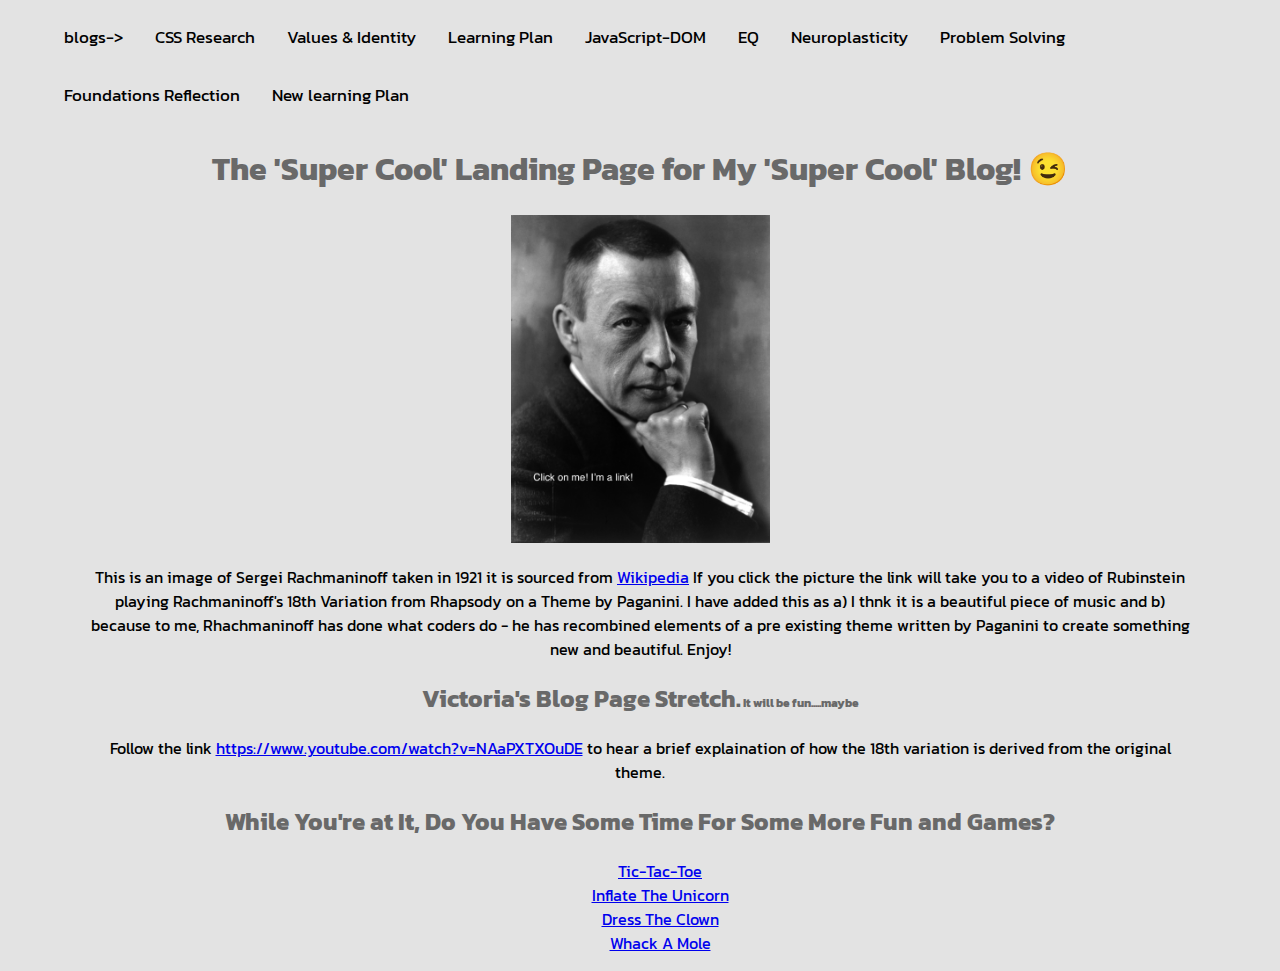
<file: index.html>
<!DOCTYPE html>
<html>
  <head>
    <title>My blog</title>
    <meta charset="UTF-8">
    <link href="styles/main.css" rel="stylesheet" type="text/css">
    <link rel="preconnect" href="https://fonts.googleapis.com">
<link rel="preconnect" href="https://fonts.gstatic.com" crossorigin>
<link href="https://fonts.googleapis.com/css2?family=Kanit&display=swap" rel="stylesheet">


    </head>

  <body>
    <header>
      <nav>
      <ul class="nav">
        <li><a class ="nav a" href="#">blogs-></a></li>
        <li><a class="nav a" href="blog/html-css.html">CSS Research</a></li>
        <li><a class="nav a" href="blog/Identity-values-strengths.html">Values & Identity</a></li>
        <li><a class="nav a" href="blog/learning-plan.html">Learning Plan</a></li>
        <li><a class="nav a" href="blog/javascript-dom.html">JavaScript-DOM</a></li>
        <li><a class="nav a" href="blog/emotional-intelligence.html">EQ</a></li>
        <li><a class="nav a" href="blog/Neuroplasticity.html">Neuroplasticity</a></li>
        <li><a class="nav a" href="blog/Problem-solving.html">Problem Solving</a></li>
        <li><a class="nav a" href="blog/Foundations-reflection.html">Foundations Reflection</a></li>
        <li><a class="nav a" href="blog/New-learning-plan.html">New learning Plan</a></li>
      </ul>
      </nav>
    <h1>The 'Super Cool' Landing Page for My 'Super Cool' Blog! 😉</h1> 
    </header>

    <main>
   <a href="https://www.youtube.com/watch?v=h_BArG3ollw" target="_blank"><img class="smaller-image" src="http://victoria-marchant.github.io/Images/Sergei_Rachmaninoff_cph.3a40575.jpg" alt="image of Rachmaninoff with click me i'm a link text"></a>
    <p>This is an image of Sergei Rachmaninoff taken in 1921 it is sourced from <a href="https://en.wikipedia.org/wiki/Sergei_Rachmaninoff" target="_blank">Wikipedia</a> If you click the picture the link will take you to a video of Rubinstein playing Rachmaninoff's 18th Variation from Rhapsody on a Theme by Paganini. I have added this as a) I thnk it is a beautiful piece of music and b) because to me, Rhachmaninoff has done what coders do - he has recombined elements of a pre existing theme written by Paganini to create something new and beautiful. Enjoy! </p>
    
    
    <h2>Victoria's Blog Page Stretch.<span style="font-size: 50%"> It will be fun.....maybe</span></h2> 
   <p>Follow the link <a href="https://www.youtube.com/watch?v=NAaPXTXOuDE" target="_blank">https://www.youtube.com/watch?v=NAaPXTXOuDE</a> to hear a brief explaination of how the 18th variation is derived from the original theme.</p>

   <h2> While You're at It, Do You Have Some Time For Some More Fun and Games?</h2>

   <ul id = "games"> 
  <li><a href="https://victoria-marchant.github.io/tic-tac-toe/" target="_blank">Tic-Tac-Toe</a></li>
  <li><a href="https://victoria-marchant.github.io/javascript-carnival/inflate-the-unicorn/inflate-the-unicorn.html" target="_blank">Inflate The Unicorn</a></li>
  <li><a href="https://victoria-marchant.github.io/javascript-carnival/dress-the-clown/dress-the-clown.html" target="_blank">Dress The Clown</a></li>
  <li><a href="https://victoria-marchant.github.io/javascript-carnival/whack-a-mole/whack-a-mole.html" target="_blank">Whack A Mole</a></li>
  
</ul>
</main> 
<footer></footer>
  </body>
</html>
</file>
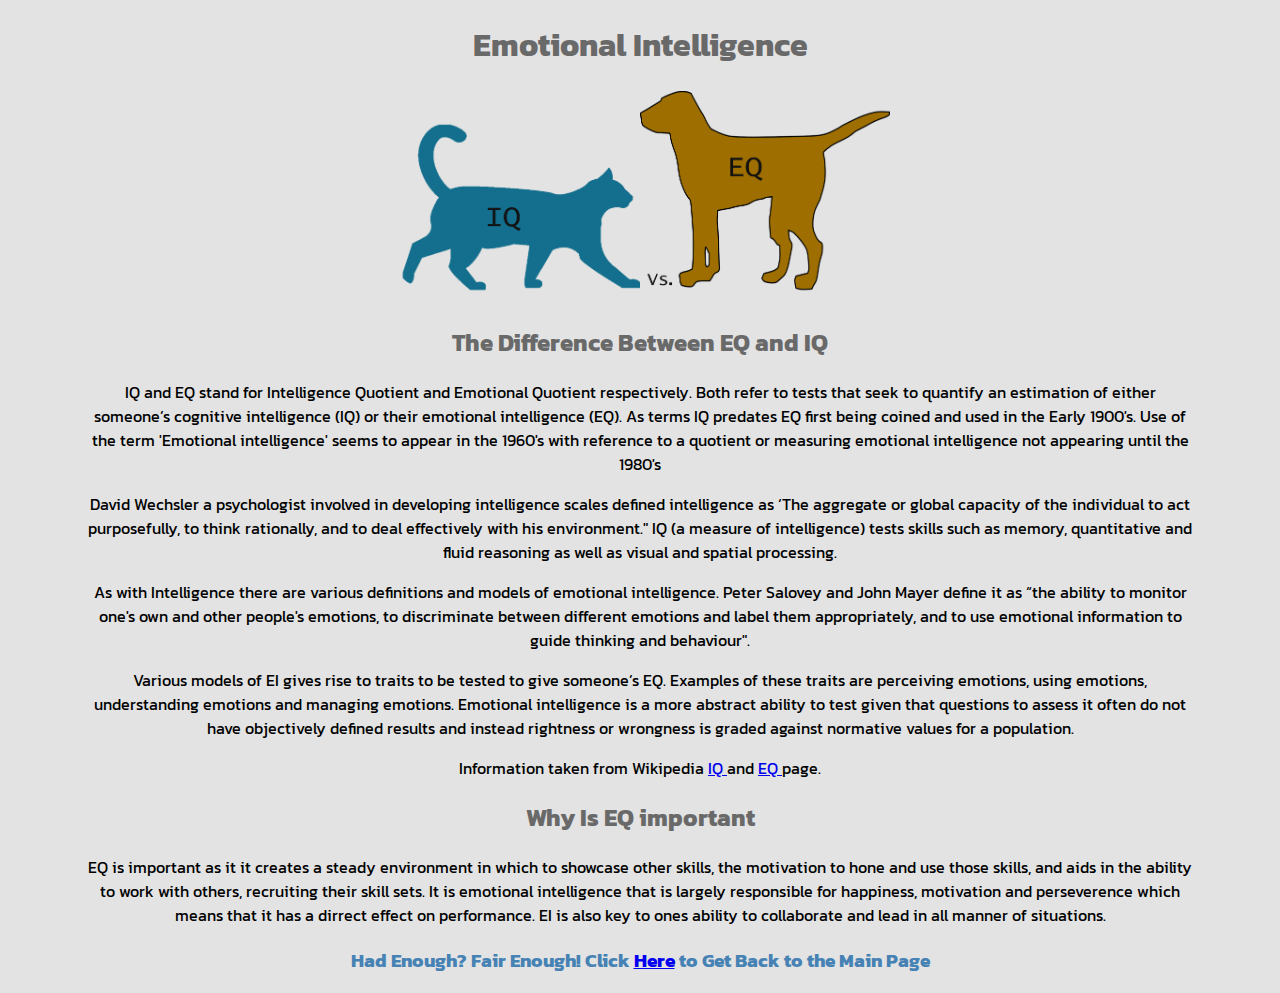
<file: blog/emotional-intelligence.html>
<!DOCTYPE html>
<html>
  <head>
    <title>Emotional- intelligence</title>
    <meta charset="UTF-8">
    <link href="../styles/main.css" rel="stylesheet" type="text/css">
    <link rel="preconnect" href="https://fonts.gstatic.com" crossorigin>
    <link href="https://fonts.googleapis.com/css2?family=Kanit&display=swap" rel="stylesheet">
  </head>
  
  <body>
    <header><h1>Emotional Intelligence</h1></header>
    <img src="../Images/IQ vs EQ.png" alt="Cogs" class="larger-image">
    <main>
      <h2>The Difference Between EQ and IQ</h2>
     <p>IQ and EQ stand for Intelligence Quotient and Emotional Quotient respectively. Both refer to tests that seek to quantify an estimation of either someone’s cognitive intelligence (IQ) or their emotional intelligence (EQ). As terms IQ predates EQ first being coined and used in the Early 1900's. Use of the term 'Emotional intelligence' seems to appear in the 1960's with reference to a quotient or measuring emotional intelligence not appearing until the 1980's</p>
<p>David Wechsler a psychologist involved in developing intelligence scales defined intelligence as ‘The aggregate or global capacity of the individual to act purposefully, to think rationally, and to deal effectively with his environment." IQ (a measure of intelligence) tests skills such as memory, quantitative and fluid reasoning as well as visual and spatial processing.</p>
      <p>As with Intelligence there are various definitions and models of emotional intelligence. Peter Salovey and John Mayer define it as “the ability to monitor one's own and other people's emotions, to discriminate between different emotions and label them appropriately, and to use emotional information to guide thinking and behaviour".</p>
<p>Various models of EI gives rise to traits to be tested to give someone’s EQ. Examples of these traits are perceiving emotions, using emotions, understanding emotions and managing emotions. Emotional intelligence is a more abstract ability to test given that questions to assess it often do not have objectively defined results and instead rightness or wrongness is graded against normative values for a population. </p>
<p>Information taken from Wikipedia <a target = "_blank" href=https://en.wikipedia.org/wiki/Intelligence>IQ </a> and <a target = "_blank" href=https://en.wikipedia.org/wiki/Emotional_intelligence#Definitions>EQ </a> page.</p>

     
       <h2>Why Is EQ important</h2>
<p>EQ is important as it it creates a steady environment in which to showcase other skills, the motivation to hone and use those skills, and aids in the ability to work with others, recruiting their skill sets.
  It is emotional intelligence that is largely responsible for happiness, motivation and perseverence which means that it has a dirrect effect on performance. EI is also key to ones ability to collaborate and lead in all manner of situations.</p>


      </main>
 <footer>
  <h3 id="end-tag">Had Enough? Fair Enough! Click <a href="../index.html">Here</a> to Get Back to the Main Page</h3>
   </footer>
  </body>
</html>
</file>
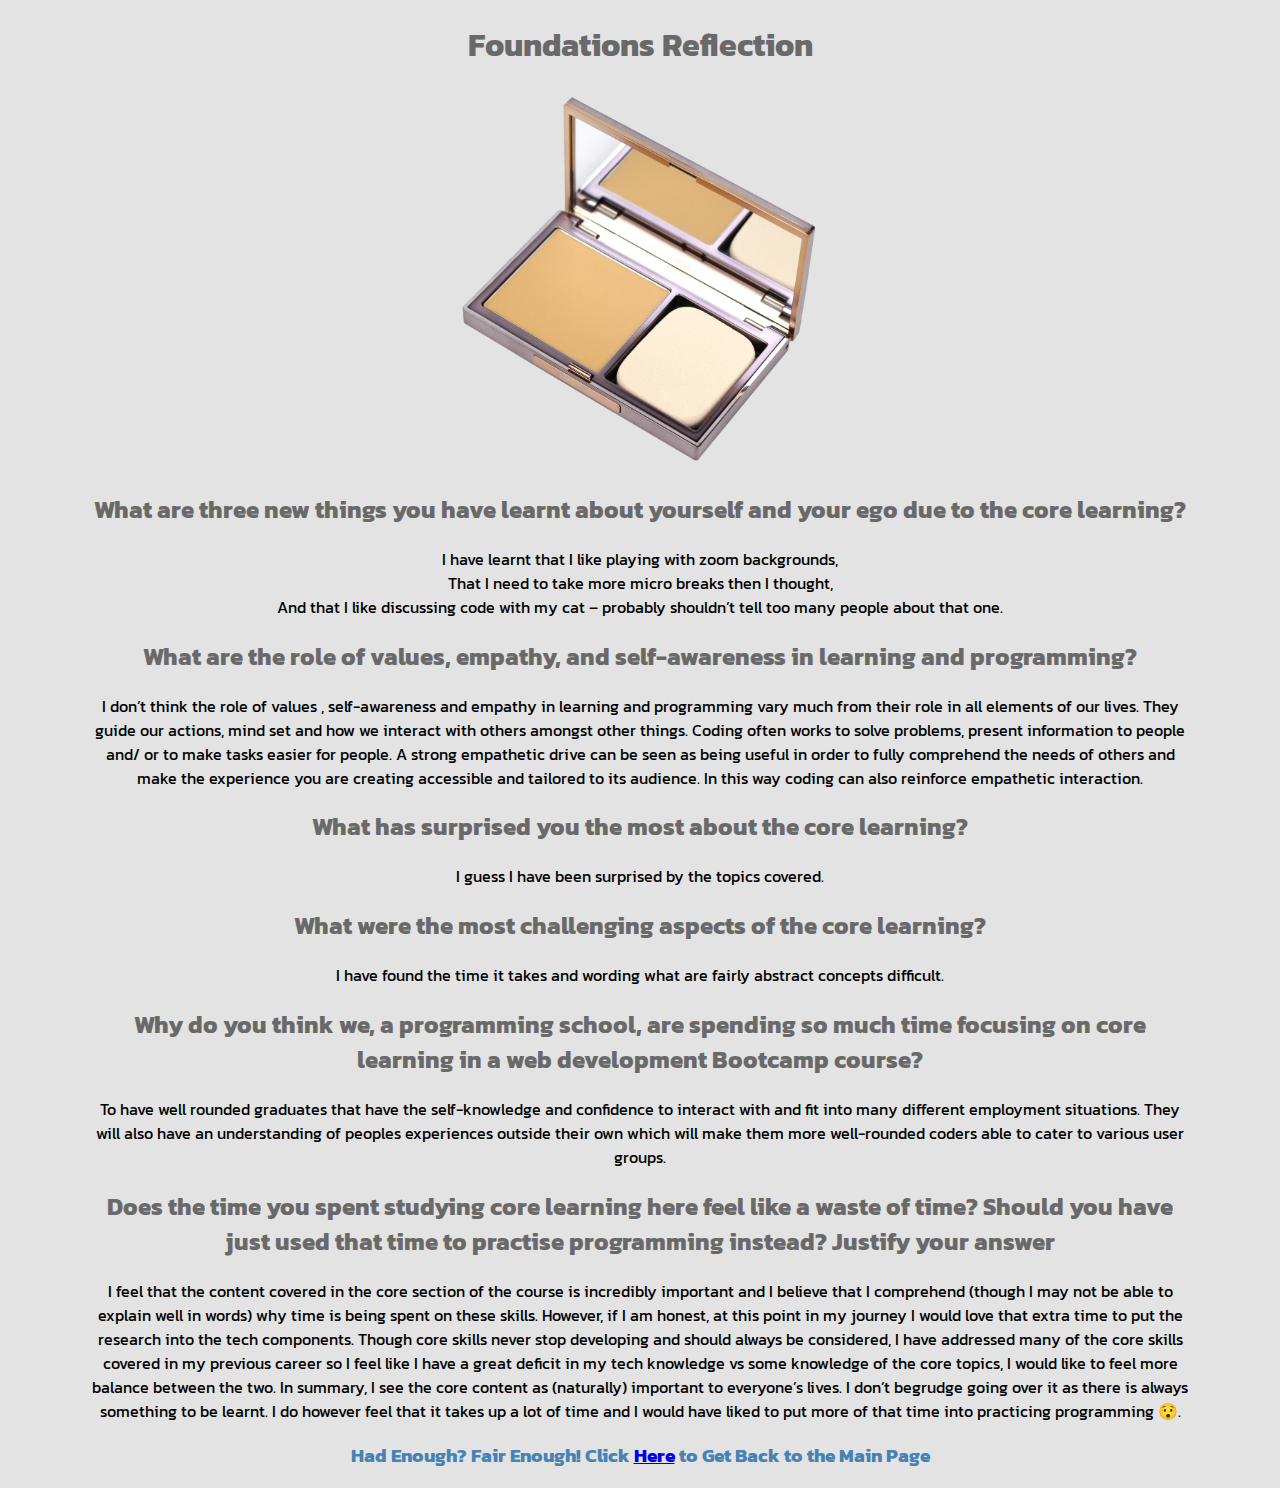
<file: blog/Foundations-reflection.html>
<!DOCTYPE html>
<html>
  <head>
    <title>Foundations Reflection</title>
    <meta charset="UTF-8">
    <link href="../styles/main.css" rel="stylesheet" type="text/css">
    <link rel="preconnect" href="https://fonts.gstatic.com" crossorigin>
<link href="https://fonts.googleapis.com/css2?family=Kanit&display=swap" rel="stylesheet">
  </head>
  
  <body>
    <header><h1>Foundations Reflection</h1></header>
    <img src="../Images/foundation-reflection.png" alt ="foundation-reflection" class ="larger-image">
    <main>

      <h2>What are three new things you have learnt about yourself and your ego due to the core learning?</h2>
      <p>
        I have learnt that I like playing with zoom backgrounds, <br>
        That I need to take more micro breaks then I thought, <br>
        And that I like discussing code with my cat – probably shouldn’t tell too many people about that one. 

      </p>

      <h2>What are the role of values, empathy, and self-awareness in learning and programming?</h2>
      <p>
        I don’t think the role of values , self-awareness and empathy in learning and programming vary much from their role in all elements of our lives. They guide our actions, mind set and how we interact with others amongst other things. 
        Coding often works to solve problems, present information to people and/ or to make tasks easier for people. A strong empathetic drive can be seen as being useful in order to fully comprehend the needs of others and make the experience you are creating accessible and tailored to its audience. In this way coding can also reinforce empathetic interaction.
       </p>

      <h2>What has surprised you the most about the core learning?</h2>
      <p>
        I guess I have been surprised by the topics covered. 
      </p>

      <h2>What were the most challenging aspects of the core learning?</h2>
      <p>
        I have found the time it takes and wording what are fairly abstract concepts difficult. 
      </p>
      
      <h2>Why do you think we, a programming school, are spending so much time focusing on core learning in a web development Bootcamp course?</h2>
      <p>
        To have well rounded graduates that have the self-knowledge and confidence to interact with and fit into many different employment situations. They will also have an understanding of peoples experiences outside their own which will make them more well-rounded coders able to cater to various user groups.  
      </p>

      <h2>Does the time you spent studying core learning here feel like a waste of time? Should you have just used that time to practise programming instead? Justify your answer</h2>
      <p>
        I feel that the content covered in the core section of the course is incredibly important and I believe that I comprehend (though I may not be able to explain well in words) why time is being spent on these skills. However, if I am honest, at this point in my journey I would love that extra time to put the research into the tech components. Though core skills never stop developing and should always be considered, I have addressed many of the core skills covered in my previous career so I feel like I have a great deficit in my tech knowledge vs some knowledge of the core topics, I would like to feel more balance between the two. In summary, I see the core content as (naturally) important to everyone’s lives. I don’t begrudge going over it as there is always something to be learnt. I do however feel that it takes up a lot of time and I would have liked to put more of that time into practicing programming 😯. 
      </p>

      </main>
 <footer>
  <h3 id="end-tag">Had Enough? Fair Enough! Click <a href="../index.html">Here</a> to Get Back to the Main Page</h3>
   </footer>
  </body>
</html>
</file>
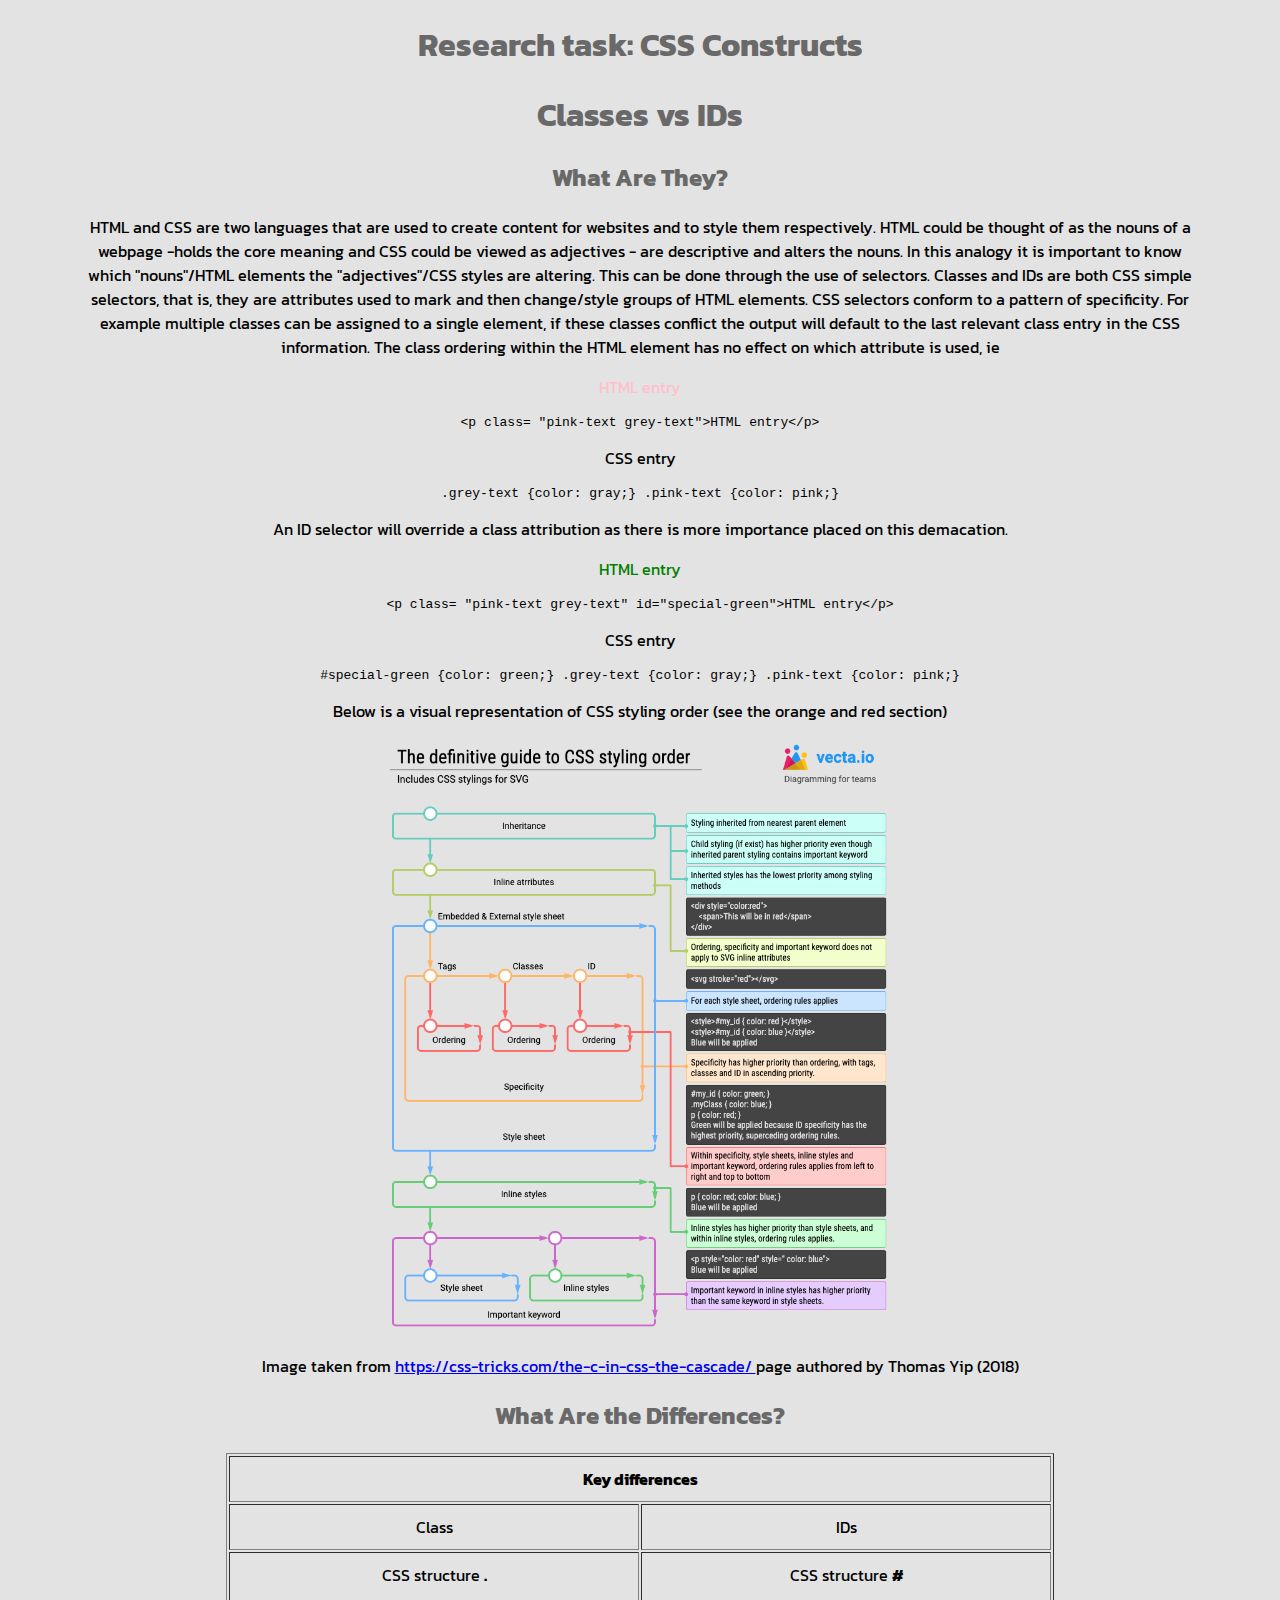
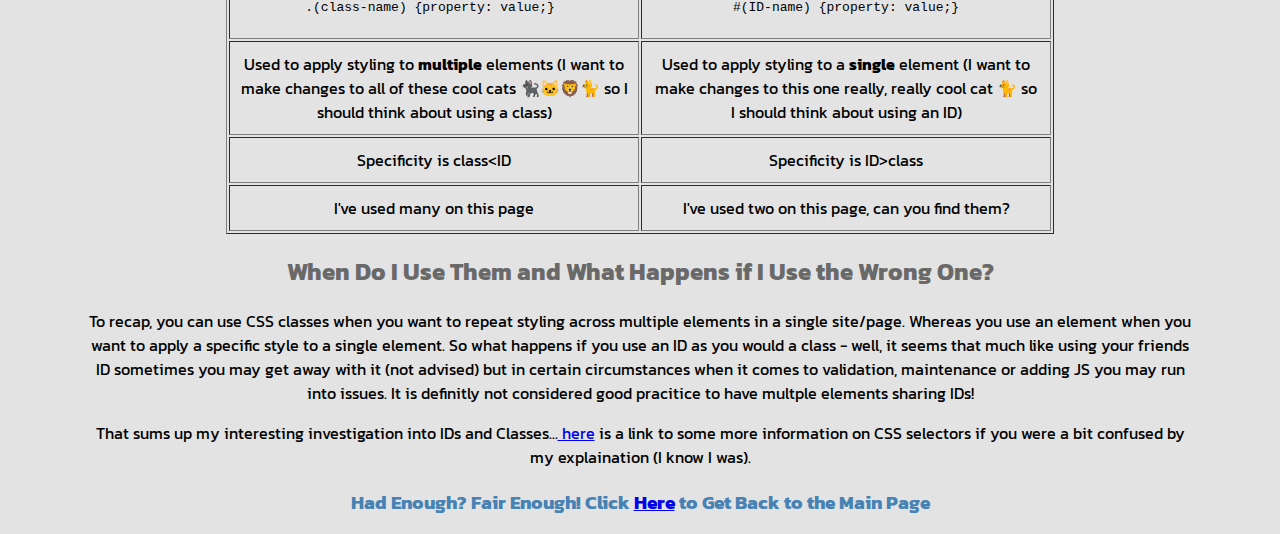
<file: blog/html-css.html>
<!DOCTYPE html>
<html>
  <head>
    <title>html-css</title>
    <meta charset="UTF-8">
    <link href="../styles/main.css" rel="stylesheet" type="text/css">
    <link rel="preconnect" href="https://fonts.gstatic.com" crossorigin>
<link href="https://fonts.googleapis.com/css2?family=Kanit&display=swap" rel="stylesheet">
  </head>
  
  <body>
<header>
    <h1>Research task: CSS Constructs</h1>
</header>
    <main>
    <h1>Classes vs IDs</h1>
    <h2>What Are They?</h2>
    <p>HTML and CSS are two languages that are used to create content for websites and to style them respectively. HTML could be thought of as the nouns of a webpage -holds the core meaning and CSS could be viewed as adjectives - are descriptive and alters the nouns. In this analogy it is important to know which "nouns"/HTML elements the "adjectives"/CSS styles are altering. This can be done through the use of selectors. Classes and IDs are both CSS simple selectors, that is, they are attributes used to mark and then change/style groups of HTML elements. CSS selectors conform to a pattern of specificity. For example multiple classes can be assigned to a single element, if these classes conflict the output will default to the last relevant class entry in the CSS information. The class ordering within the HTML element has no effect on which attribute is used, ie
    </p>
    <p class="pink-text">HTML entry</p>
      <pre><code>&lt;p class= "pink-text grey-text">HTML entry&lt;/p&gt;</code></pre>
      
      <p>CSS entry <pre><code>.grey-text {color: gray;} .pink-text {color: pink;}</code></pre></p>

    <p>An ID selector will override a class attribution as there is more importance placed on this demacation.</p>
      
    <p id="id-example">HTML entry</p>
      <pre><code>&lt;p class= "pink-text grey-text" id="special-green">HTML entry&lt;/p&gt;</code></pre>
      
      <p>CSS entry <pre><code>#special-green {color: green;} .grey-text {color: gray;} .pink-text {color: pink;}</code></pre></p>

      Below is a visual representation of CSS styling order (see the orange and red section)</p>
    <img class="larger-image" src="../Images/definitive-guide-to-css-styling-order.png" alt="flow chart depicting CSS specificity">
    <p>Image taken from <a target="_blank" href="https://css-tricks.com/the-c-in-css-the-cascade/"> https://css-tricks.com/the-c-in-css-the-cascade/ </a> page authored by Thomas Yip (2018)</p>
    </div>
      <div><h2>What Are the Differences?</h2>

      <table class="center" border="1" cellpadding="10">
      <thead>
          <tr>
              <th class="grey-text" colspan="2">Key differences</th>
          </tr>
      </thead>
      <tbody>
          <tr>
              <td>Class</td>
              <td>IDs</td>
          </tr>
          <tr><td>CSS structure <strong>.</Strong> <pre><code>.(class-name) {property: value;} </code></pre></td>
          <td>CSS structure <strong>#</strong> <pre><code>#(ID-name) {property: value;}</code></pre></td></tr>
          <td> Used to apply styling to <strong>multiple</strong> elements 
            (I want to make changes to all of these cool cats 🐈‍⬛🐱🦁🐈 so I should think about using a class)</td>
          <td>Used to apply styling to a <strong>single</strong> element 
            (I want to make changes to this one really, really cool cat 🐈 so I should think about using an ID)</td>
          <tr>
<td>Specificity is class&lt;ID </td>
<td>Specificity is ID&gt;class</td>
          </tr>
          <tr><td>I've used many on this page</td>
          <td>I've used two on this page, can you find them?</td></tr>
      </tbody>
  </table>
  </div>
  <div>
  <h2>When Do I Use Them and What Happens if I Use the Wrong One?</h2>

    <p>To recap, you can use CSS classes when you want to repeat styling across multiple elements in a single site/page. Whereas you use an element when you want to apply a specific style to a single element. 
      So what happens if you use an ID as you would a class - well, it seems that much like using your friends ID sometimes you may get away with it (not advised) but in certain circumstances when it comes to validation, maintenance or adding JS you may run into issues. It is definitly not considered good pracitice to have multple elements sharing IDs!
    </p>
    
<p>That sums up my interesting investigation into IDs and Classes...<a target="_blank" href="https://www.w3schools.com/css/css_selectors.asp"> here</a> is a link to some more information on CSS selectors if you were a bit confused by my explaination (I know I was). </p>
  </div>
</main>
<footer>
    <h3 id="end-tag">Had Enough? Fair Enough! Click <a href="../index.html">Here</a> to Get Back to the Main Page</h3>
   </footer>
    <!-- this is a comment. -->
  
  </body>
</html>
</file>
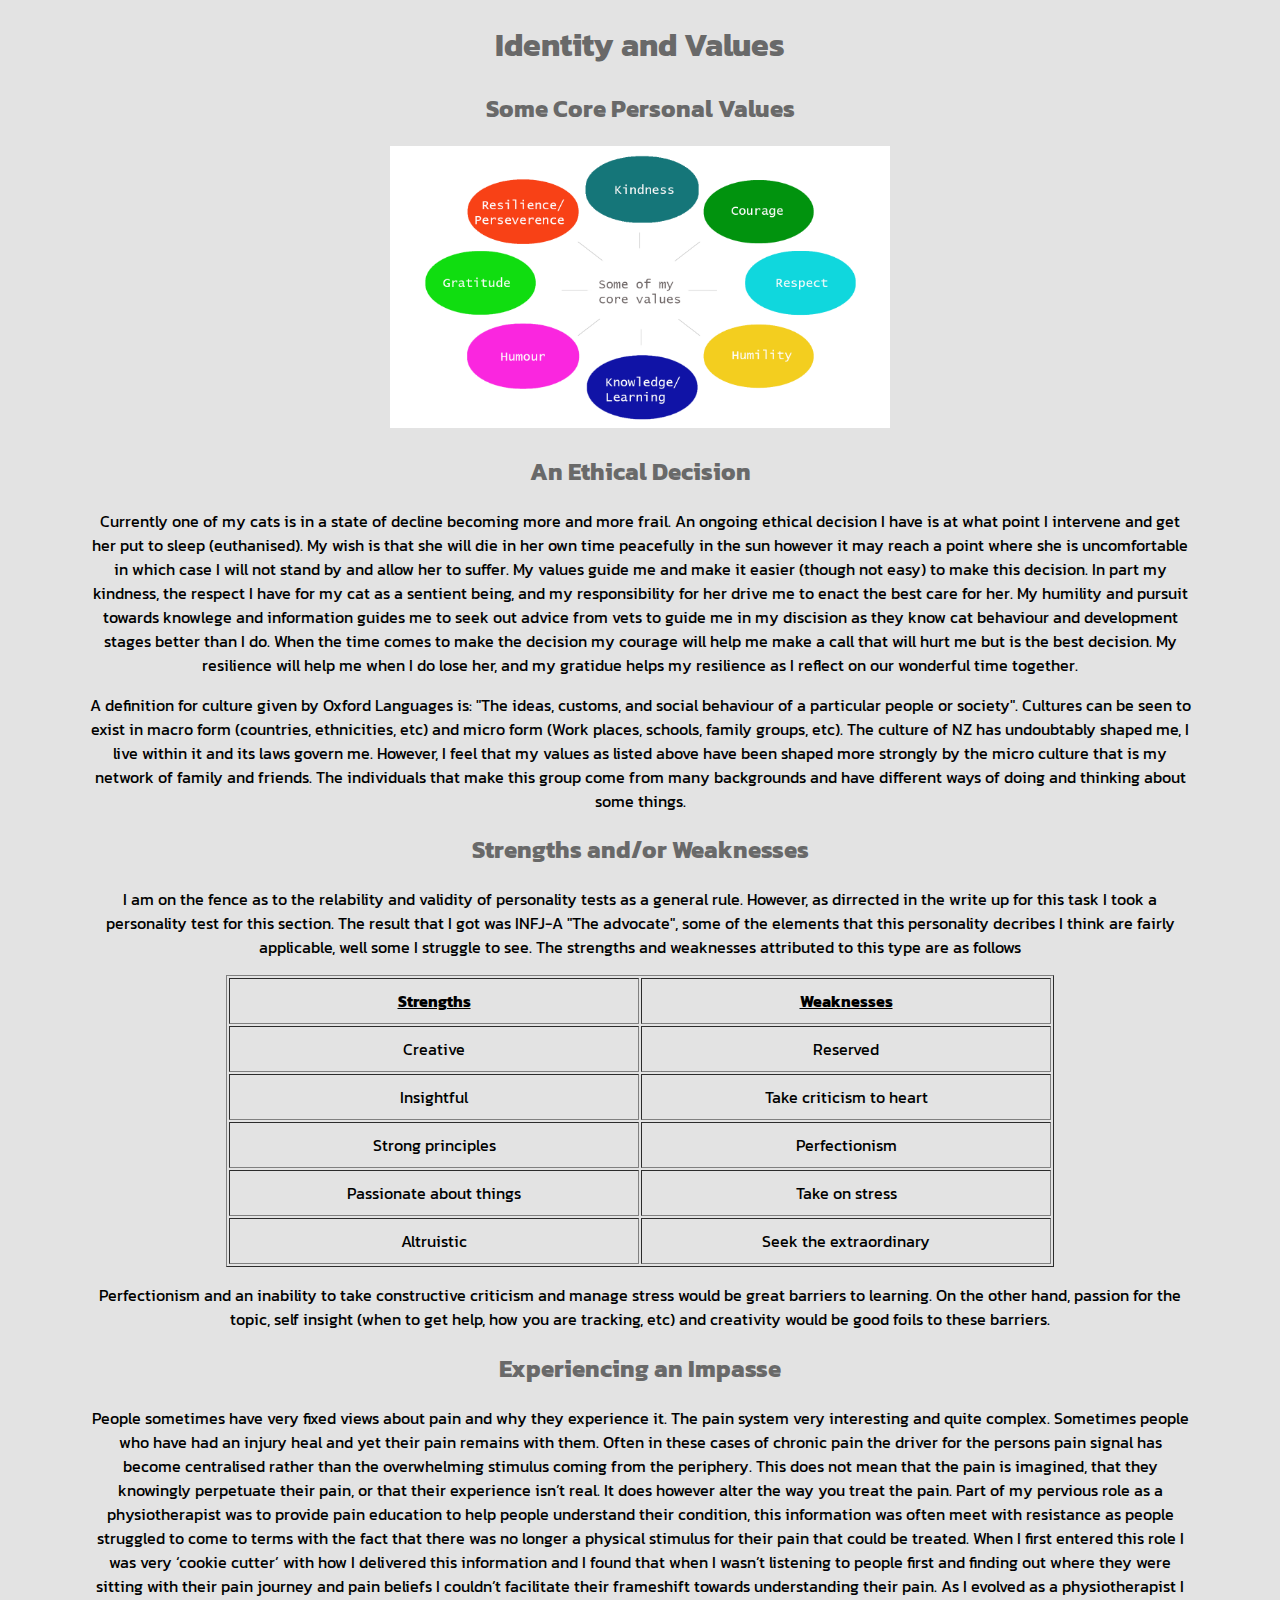
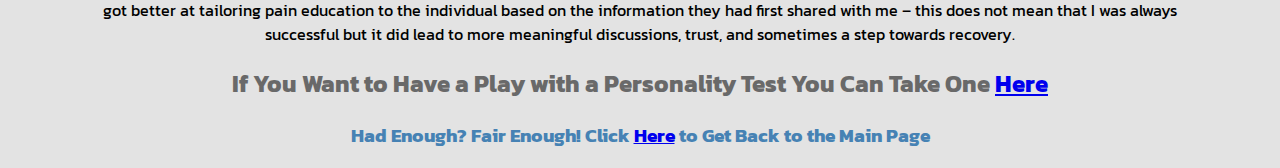
<file: blog/Identity-values-strengths.html>
<!DOCTYPE html>
<html>
  <head>
    <title>Identity-values</title>
    <meta charset="UTF-8">
    <link href="../styles/main.css" rel="stylesheet" type="text/css">
    <link rel="preconnect" href="https://fonts.gstatic.com" crossorigin>
<link href="https://fonts.googleapis.com/css2?family=Kanit&display=swap" rel="stylesheet">
  </head>
  
  <body>

    <header>
<h1>Identity and Values</h1>
</header>

    <main>
      <div>
        <h2>Some Core Personal Values</h2>
        <img class="larger-image" src="../Images/Values.png" alt="values diagram">
<h2>An Ethical Decision</h2>
<p>Currently one of my cats is in a state of decline becoming more and more frail. An ongoing ethical decision I have is at what point I intervene and get her put to sleep (euthanised). My wish is that she will die in her own time peacefully in the sun however it may reach a point where she is uncomfortable in which case I will not stand by and allow her to suffer. 
  My values guide me and make it easier (though not easy) to make this decision. 
  In part my kindness, the respect I have for my cat as a sentient being, and my responsibility for her drive me to enact the best care for her. My humility and pursuit towards knowlege and information guides me to seek out advice from vets to guide me in my discision as they know cat behaviour and development stages better than I do. 
  When the time comes to make the decision my courage will help me make a call that will hurt me but is the best decision.
  My resilience will help me when I do lose her, and my gratidue helps my resilience as I reflect on our wonderful time together. 
</p>
<p>A definition for culture given by Oxford Languages is: "The ideas, customs, and social behaviour of a particular people or society".
  Cultures can be seen to exist in macro form (countries, ethnicities, etc) and micro form (Work places, schools, family groups, etc). The culture of NZ has undoubtably shaped me, I live within it and its laws govern me. However, I feel that my values as listed above have been shaped more strongly by the micro culture that is my network of family and friends. The individuals that make this group come from many backgrounds and have different ways of doing and thinking about some things.</p>

      </div>
<div>
<h2>Strengths and/or Weaknesses</h2>

<P>I am on the fence as to the relability and validity of personality tests as a general rule. However, as dirrected in the write up for this task I took a personality test for this section. The result that I got was INFJ-A "The advocate", some of the elements that this personality decribes I think are fairly applicable, well some I struggle to see. The strengths and weaknesses attributed to this type are as follows</P> 
<table class="center" border="1" cellpadding="10">
  <tbody>
      <tr>
          <td><strong><u>Strengths</u></strong></td>
          <td><strong><u>Weaknesses</u></strong></td>
      </tr>
      <tr><td>Creative</td>
      <td>Reserved</td></tr>
      <td>Insightful</td>
      <td>Take criticism to heart</td>
      <tr>
<td>Strong principles</td>
<td>Perfectionism</td>
      </tr>
      <tr><td>Passionate about things</td>
      <td>Take on stress</td></tr>
    </tr>
    <tr><td>Altruistic</td>
    <td>Seek the extraordinary</td></tr>
  </tbody>
</table>
<p>Perfectionism and an inability to take constructive criticism and manage stress would be great barriers to learning. On the other hand, passion for the topic, self insight (when to get help, how you are tracking, etc) and creativity would be good foils to these barriers.</p>
</div>
<h2>Experiencing an Impasse</h2>
<p>People sometimes have very fixed views about pain and why they experience it. The pain system very interesting and quite complex. Sometimes people who have had an injury heal and yet their pain remains with them. Often in these cases of chronic pain the driver for the persons pain signal has become centralised rather than the overwhelming stimulus coming from the periphery. This does not mean that the pain is imagined, that they knowingly perpetuate their pain, or that their experience isn’t real. It does however alter the way you treat the pain. Part of my pervious role as a physiotherapist was to provide pain education to help people understand their condition, this information was often meet with resistance as people struggled to come to terms with the fact that there was no longer a physical stimulus for their pain that could be treated. When I first entered this role I was very ‘cookie cutter’ with how I delivered this information and I found that when I wasn’t listening to people first and finding out where they were sitting with their pain journey and pain beliefs I couldn’t facilitate their frameshift towards understanding their pain. As I evolved as a physiotherapist I got better at tailoring pain education to the individual based on the information they had first shared with me – this does not mean that I was always successful but it did lead to more meaningful discussions, trust, and sometimes a step towards recovery. 
  </p>
<footer>
  <h2>If You Want to Have a Play with a Personality Test You Can Take One <a href="https://www.16personalities.com/">Here</a></h2>
  <h3 id="end-tag">Had Enough? Fair Enough! Click <a href="../index.html">Here</a> to Get Back to the Main Page</h3>
 </footer>
    </main>
   <!   -->
</file>
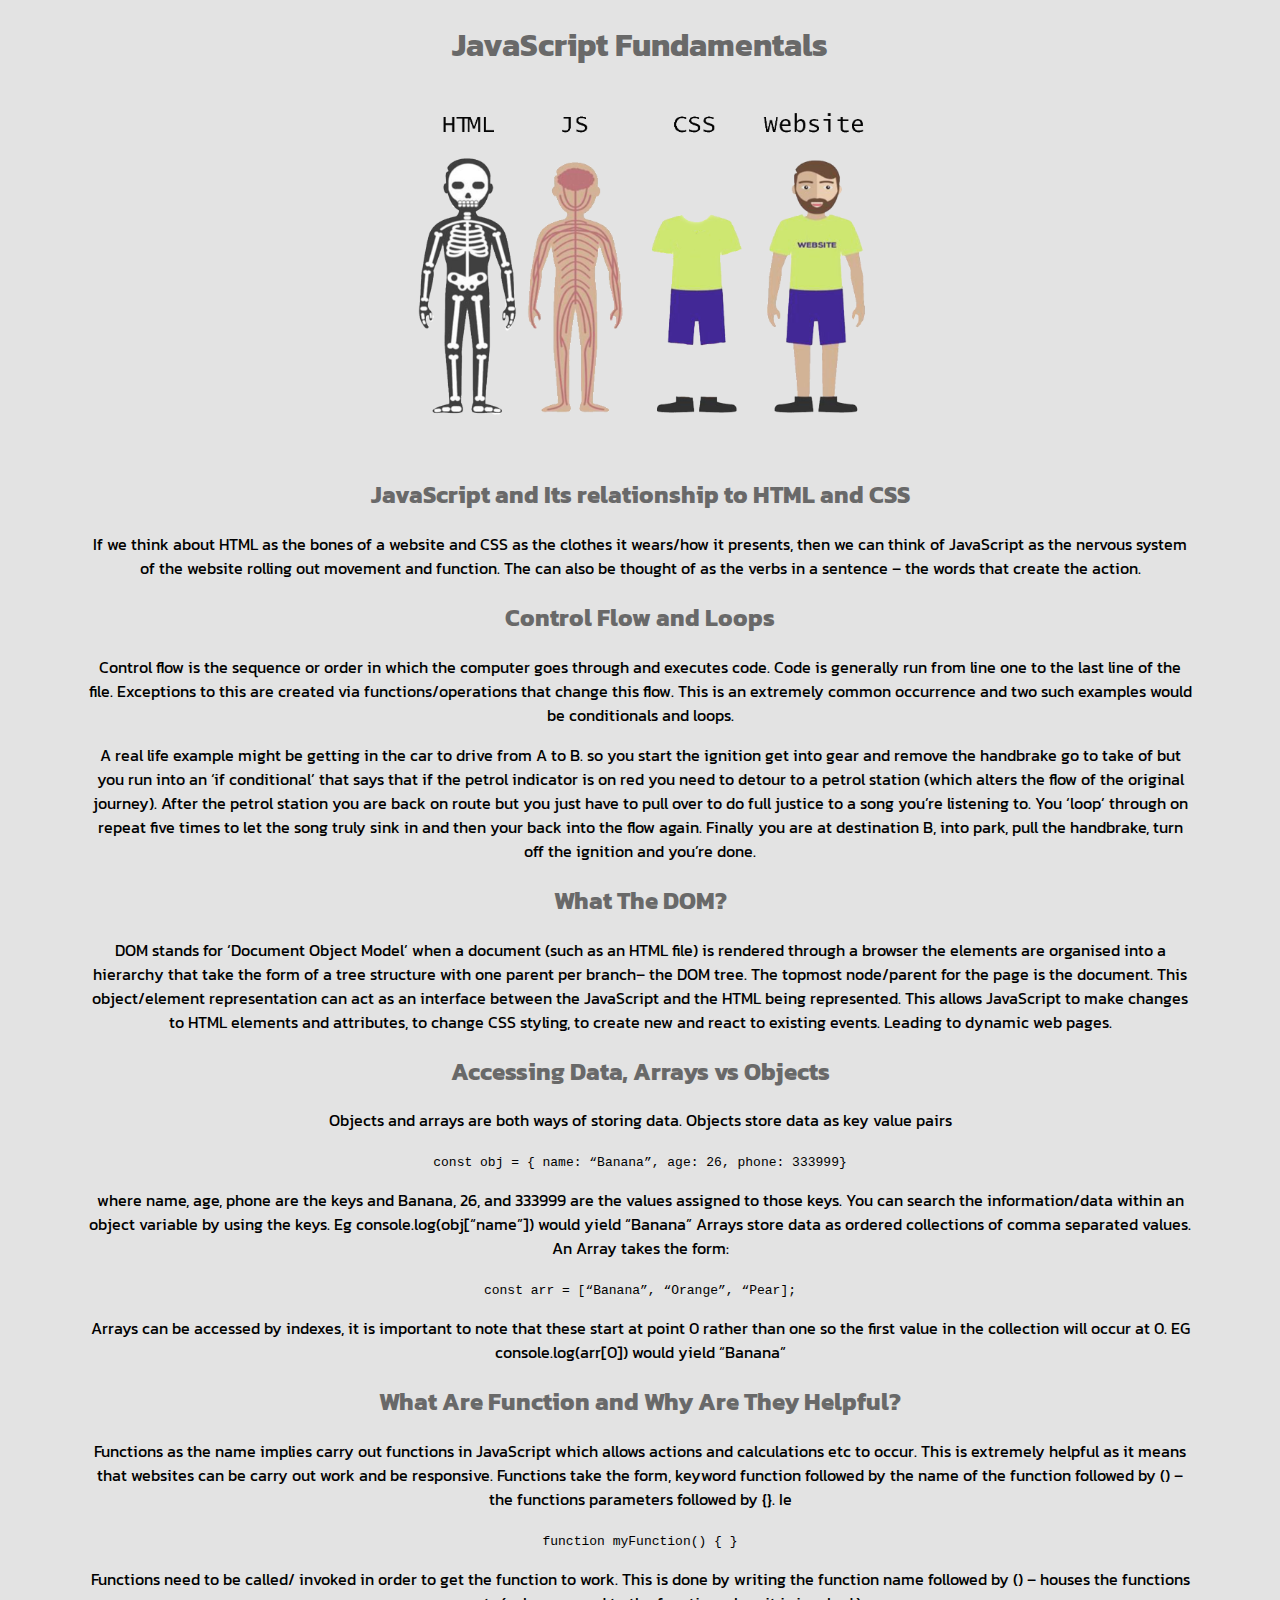
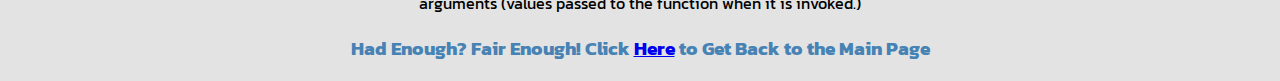
<file: blog/javascript-dom.html>
<!DOCTYPE html>
<html>
  <head>
    <title>JavaScript Fundamentals</title>
    <meta charset="UTF-8">
    <link href="../styles/main.css" rel="stylesheet" type="text/css">
    <link rel="preconnect" href="https://fonts.gstatic.com" crossorigin>
    <link href="https://fonts.googleapis.com/css2?family=Kanit&display=swap" rel="stylesheet">
  </head>
  
  <body>
    <header><h1>JavaScript Fundamentals</h1></header>
    <img class = "larger-image" src="../Images/languages.png" alt="HTML, CSS, JS = website">
    <main>
      <h2>JavaScript and Its relationship to HTML and CSS</h2>
        <p>If we think about HTML as the bones of a website and CSS as the clothes it wears/how it presents, then we can think of JavaScript as the nervous system of the website rolling out movement and function. The can also be thought of as the verbs in a sentence – the words that create the action. </p>

        <h2>Control Flow and Loops</h2>
<p>Control flow is the sequence or order in which the computer goes through and executes code. Code is generally run from line one to the last line of the file. Exceptions to this are created via functions/operations that change this flow. This is an extremely common occurrence and two such examples would be conditionals and loops.</p>

<p>A real life example might be getting in the car to drive from A to B. so you start the ignition get into gear and remove the handbrake go to take of but you run into an ‘if conditional’ that says that if the petrol indicator is on red you need to detour to a petrol station (which alters the flow of the original journey). After the petrol station you are back on route but you just have to pull over to do full justice to a song you’re listening to. You ‘loop’ through on repeat five times to let the song truly sink in and then your back into the flow again. Finally you are at destination B, into park, pull the handbrake, turn off the ignition and you’re done. 
</p>

        <h2>What The DOM?</h2>

        <p>DOM stands for ‘Document Object Model’ when a document (such as an HTML file) is rendered through a browser the elements are organised into a hierarchy  that take the form of a tree structure with one parent per branch– the DOM tree. The topmost node/parent for the page is the document. 
          This object/element representation can act as an interface between the JavaScript and the HTML being represented. This allows JavaScript to make changes to HTML elements and attributes, to change CSS styling, to create new and react to existing events. Leading to dynamic web pages.
           </p>


        <h2>Accessing Data, Arrays vs Objects</h2>

        <p>Objects and arrays are both ways of storing data.
          Objects store data as key value pairs 
          <P><code>const obj = {
             name: “Banana”,
             age: 26,
             phone: 333999}</code></P>
          where name, age, phone are the keys and Banana, 26, and 333999 are the values assigned to those keys. 
          You can search the information/data within an object variable by using the keys. 
          Eg console.log(obj[“name”]) would yield “Banana”
          
          Arrays store data as ordered collections of comma separated values.
          An Array takes the form:
          <p><code>const arr = [“Banana”, “Orange”, “Pear];</code></p>
          
          Arrays can be accessed by indexes, it is important to note that these start at point 0 rather than one so the first value in the collection will occur at 0.
          EG console.log(arr[0]) would yield “Banana”
          </p>


        <h2>What Are Function and Why Are They Helpful?</h2>

        <p>Functions as the name implies carry out functions in JavaScript which allows actions and calculations etc to occur. This is extremely helpful as it means that websites can be carry out work and be responsive.
          Functions take the form, keyword function followed by the name of the function followed by () – the functions parameters followed by {}. Ie </p><code>function myFunction() {      }</code></p>
          Functions need to be called/ invoked in order to get the function to work. This is done by writing the function name followed by () – houses the functions arguments (values passed to the function when it is invoked.)</p>

      </main>
 <footer>
  <h3 id="end-tag">Had Enough? Fair Enough! Click <a href="../index.html">Here</a> to Get Back to the Main Page</h3>
   </footer>
  </body>
</html>
</file>
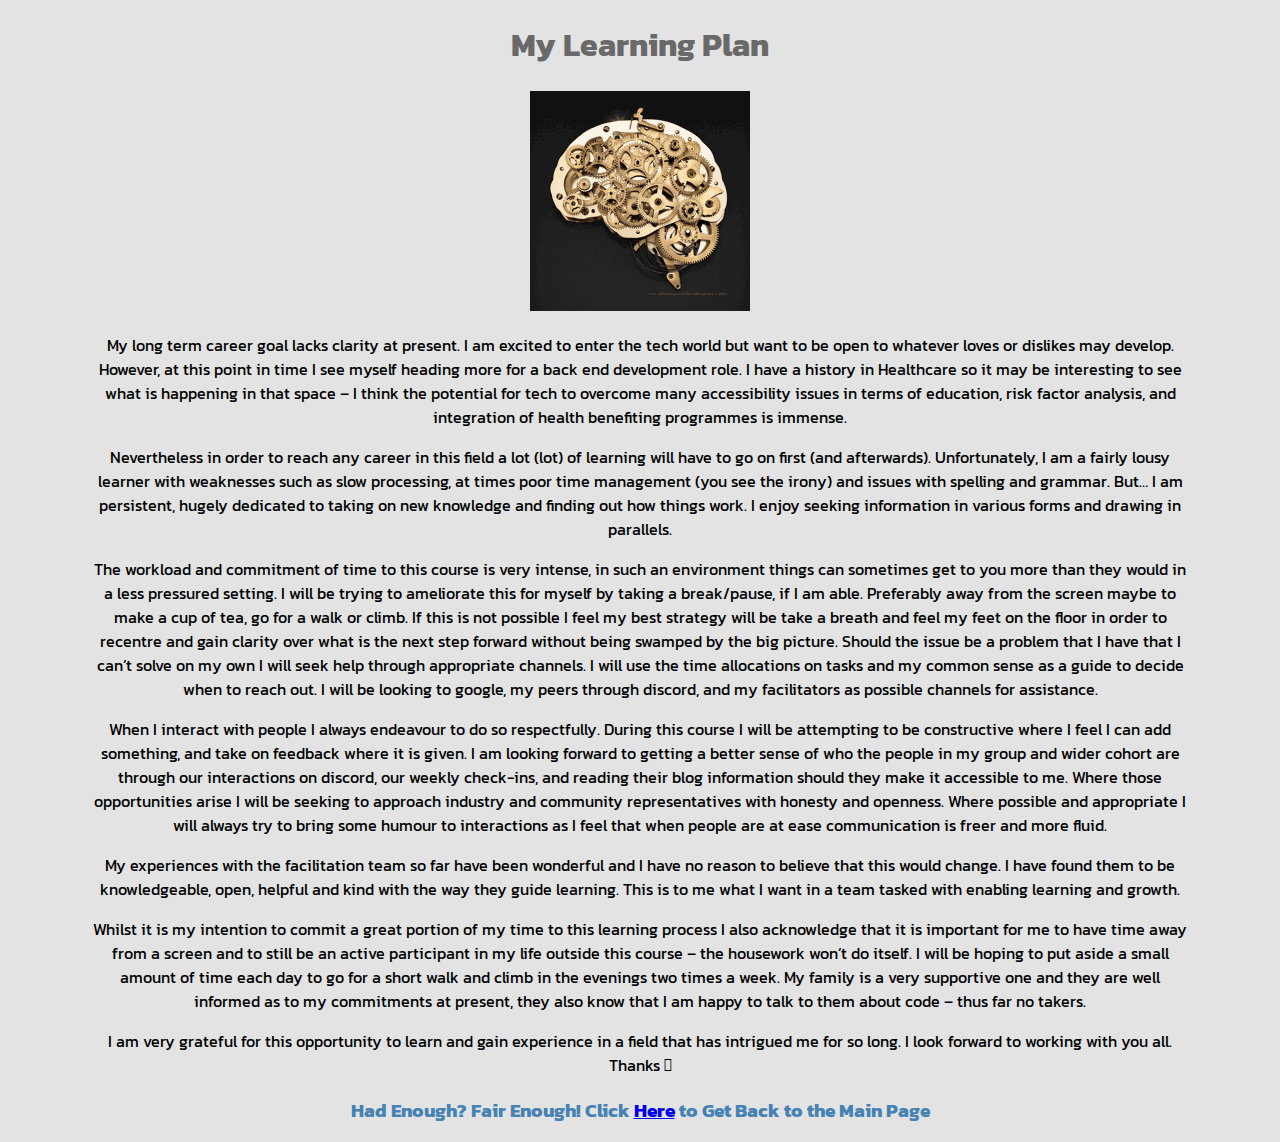
<file: blog/learning-plan.html>
<!DOCTYPE html>
<html>
  <head>
    <title>Learning-plan</title>
    <meta charset="UTF-8">
    <link href="../styles/main.css" rel="stylesheet" type="text/css">
    <link rel="preconnect" href="https://fonts.gstatic.com" crossorigin>
<link href="https://fonts.googleapis.com/css2?family=Kanit&display=swap" rel="stylesheet">
  </head>
  
  <body>
    <header><h1>My Learning Plan</h1></header>
    <img src="../Images/clockwork-gears.gif" alt="Cogs" style="smaller-image">
    <main>
<p>My long term career goal lacks clarity at present. I am excited to enter the tech world but want to be open to whatever loves or dislikes may develop. However, at this point in time I see myself heading more for a back end development role. I have a history in Healthcare so it may be interesting to see what is happening in that space – I think the potential for tech to overcome many accessibility issues in terms of education, risk factor analysis, and integration of health benefiting programmes is immense.</p> 

  <p>Nevertheless in order to reach any career in this field a lot (lot) of learning will have to go on first (and afterwards). Unfortunately, I am a fairly lousy learner with weaknesses such as slow processing, at times poor time management (you see the irony) and issues with spelling and grammar. But… I am persistent, hugely dedicated to taking on new knowledge and finding out how things work. I enjoy seeking  information in various forms and  drawing in parallels.</p>   
  
  <p>The workload and commitment of time to this course is very intense, in such an environment things can sometimes get to you more than they would in a less pressured setting. I will be trying to ameliorate this for myself by taking a break/pause, if I am able. Preferably away from the screen maybe to make a cup of tea, go for a walk or climb. If this is not possible I feel my best strategy will be take a breath and feel my feet on the floor in order to recentre and gain clarity over what is the next step forward without being swamped by the big picture. 
  Should the issue be a problem that I have that I can’t solve on my own I will seek help through appropriate channels. I will use the time allocations on tasks and my common sense as a guide to decide when to reach out. I will be looking to google, my peers through discord, and my facilitators as possible channels for assistance.</p>
  
  <p>When I interact with people I always endeavour to do so respectfully. During this course I will be attempting to be constructive where I feel I can add something, and take on feedback where it is given.
  I am looking forward to getting a better sense of who the people in my group and wider cohort are through our interactions on discord, our weekly check-ins, and reading their blog information should they make it accessible to me. 
  Where those opportunities arise I will be seeking to approach industry and community representatives with honesty and openness.
  Where possible and appropriate I will always try to bring some humour to interactions as I feel that when people are at ease communication is freer and more fluid.</p>
  
  <p>My experiences with the facilitation team so far have been wonderful and I have no reason to believe that this would change. I have found them to be knowledgeable, open, helpful and kind with the way they guide learning. This is to me what I want in a team tasked with enabling learning and growth.</p>
  
  <p>Whilst it is my intention to commit a great portion of my time to this learning process I also acknowledge that it is important for me to have time away from a screen and to still be an active participant in my life outside this course – the housework won’t do itself. I will be hoping to put aside a small amount of time each day to go for a short walk and climb in the evenings two times a week. My family is a very supportive one and they are well informed as to my commitments at present, they also know that I am happy to talk to them about code – thus far no takers.</p>
  
  <p>I am very grateful for this opportunity to learn and gain experience in a field that has intrigued me for so long. I look forward to working with you all. Thanks  
  </p>
      </main>
 <footer>
  <h3 id="end-tag">Had Enough? Fair Enough! Click <a href="../index.html">Here</a> to Get Back to the Main Page</h3>
   </footer>
  </body>
</html>
</file>
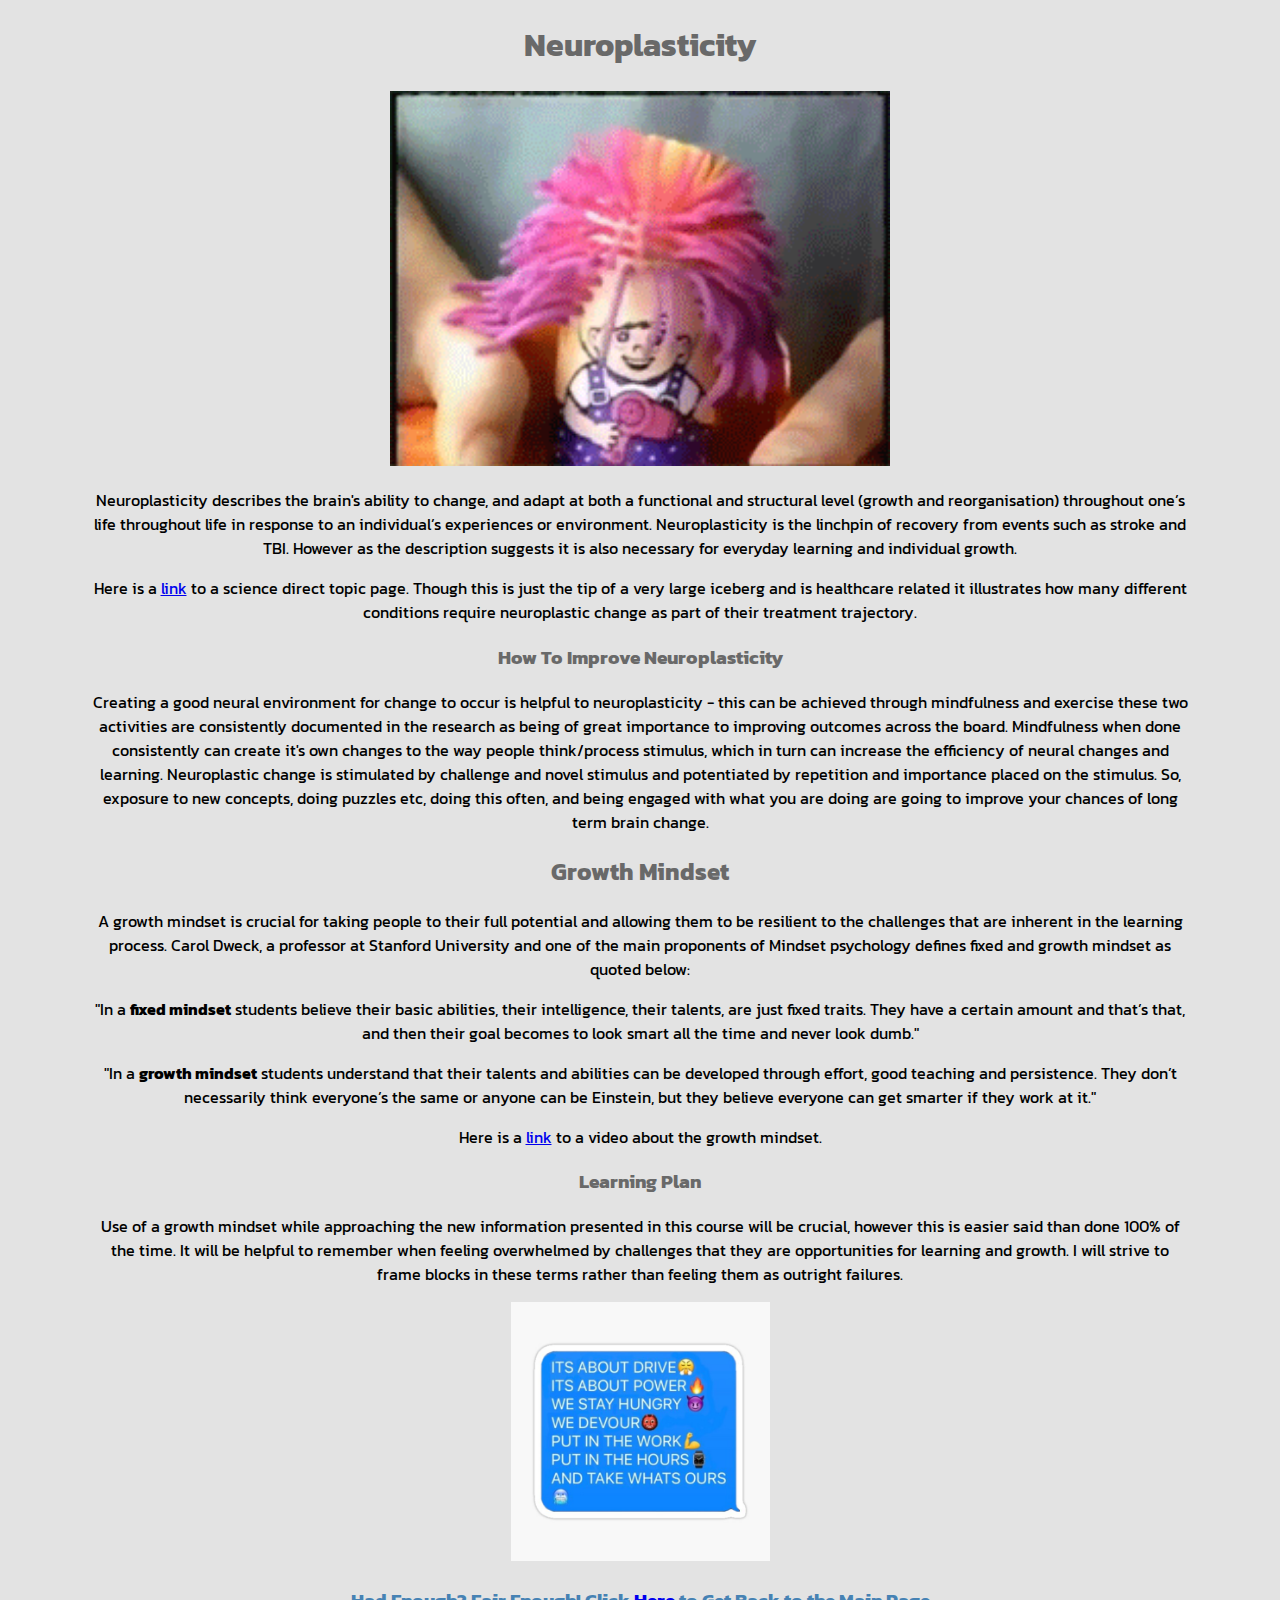
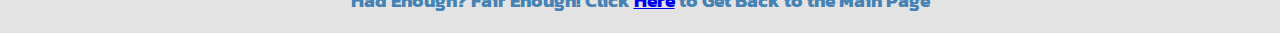
<file: blog/Neuroplasticity.html>
<!DOCTYPE html>
<html>
  
<head>

    <title>Neuroplasticity</title>
    <meta charset="UTF-8">
    <link href="../styles/main.css" rel="stylesheet" type="text/css">
    <link rel="preconnect" href="https://fonts.gstatic.com" crossorigin>
    <link href="https://fonts.googleapis.com/css2?family=Kanit&display=swap" rel="stylesheet">

</head>
  
<body>

  <header><h1>Neuroplasticity</h1></header>

  <img src="../Images/Playdo.gif" alt="Playdough hair" class="larger-image">
    
  <main>

    <p>
      Neuroplasticity describes the brain's ability to change, and adapt at both a functional and structural level (growth and reorganisation) throughout one’s life throughout life in response to an individual’s experiences or environment. 
      Neuroplasticity is the linchpin of recovery from events such as stroke and TBI. However as the description suggests it is also necessary for everyday learning and individual growth. 
    </p>

    <p>
      Here is a <a target = "_blank" href=https://www.sciencedirect.com/topics/neuroscience/neuroplasticity>link</a> to a science direct topic page. Though this is just the tip of a very large iceberg and is healthcare related it illustrates how many different conditions require neuroplastic change as part of their treatment trajectory.
    </p>
    
    <h3>How To Improve Neuroplasticity</h3>

    <p>
      Creating a good neural environment for change to occur is helpful to neuroplasticity - this can be achieved through mindfulness and exercise these two activities are consistently documented in the research as being of great importance to improving outcomes across the board. Mindfulness when done consistently can create it's own changes to the way people think/process stimulus, which in turn can increase the efficiency of neural changes and learning. 
      Neuroplastic change is stimulated by challenge and novel stimulus and potentiated by repetition and importance placed on the stimulus. 
      So, exposure to new concepts, doing puzzles etc, doing this often, and being engaged with what you are doing are going to improve your chances of long term brain change. 
    </p>

    

     
    <h2>Growth Mindset</h2>
   
    <p>
      A growth mindset is crucial for taking people to their full potential and allowing them to be resilient to the challenges that are inherent in the learning process. 
      Carol Dweck, a professor at Stanford University and one of the main proponents of Mindset psychology defines fixed and growth mindset as quoted below: 
    </p>

    <p>
      "In a <strong>fixed mindset</strong> students believe their basic abilities, their intelligence, their talents, are just fixed traits. They have a certain amount and that’s that, and then their goal becomes to look smart all the time and never look dumb."
    </p>

    <p>
      "In a <strong>growth mindset</strong> students understand that their talents and abilities can be developed through effort, good teaching and persistence. They don’t necessarily think everyone’s the same or anyone can be Einstein, but they believe everyone can get smarter if they work at it."
    </p>

    <p>
      Here is a <a target = "_blank" href=https://www.youtube.com/watch?v=2nF90sAW-Yg>link</a> to a video about the growth mindset.
    </p>

    <h3>Learning Plan</h3>

    <p>
      Use of a growth mindset while approaching the new information presented in this course will be crucial, however this is easier said than done 100% of the time. 
      It will be helpful to remember when feeling overwhelmed by challenges that they are opportunities for learning and growth. I will strive to frame blocks in these terms rather than feeling them as outright failures. 
    </p>

    

  </main>

  <footer>
  <img src="../Images/It's-about-drive.jpeg" alt="The Rock Quote" class="smaller-image">
  
    <h3 id="end-tag">Had Enough? Fair Enough! Click <a href="../index.html">Here</a> to Get Back to the Main Page</h3>
  </footer>

</body>

</html>
</file>
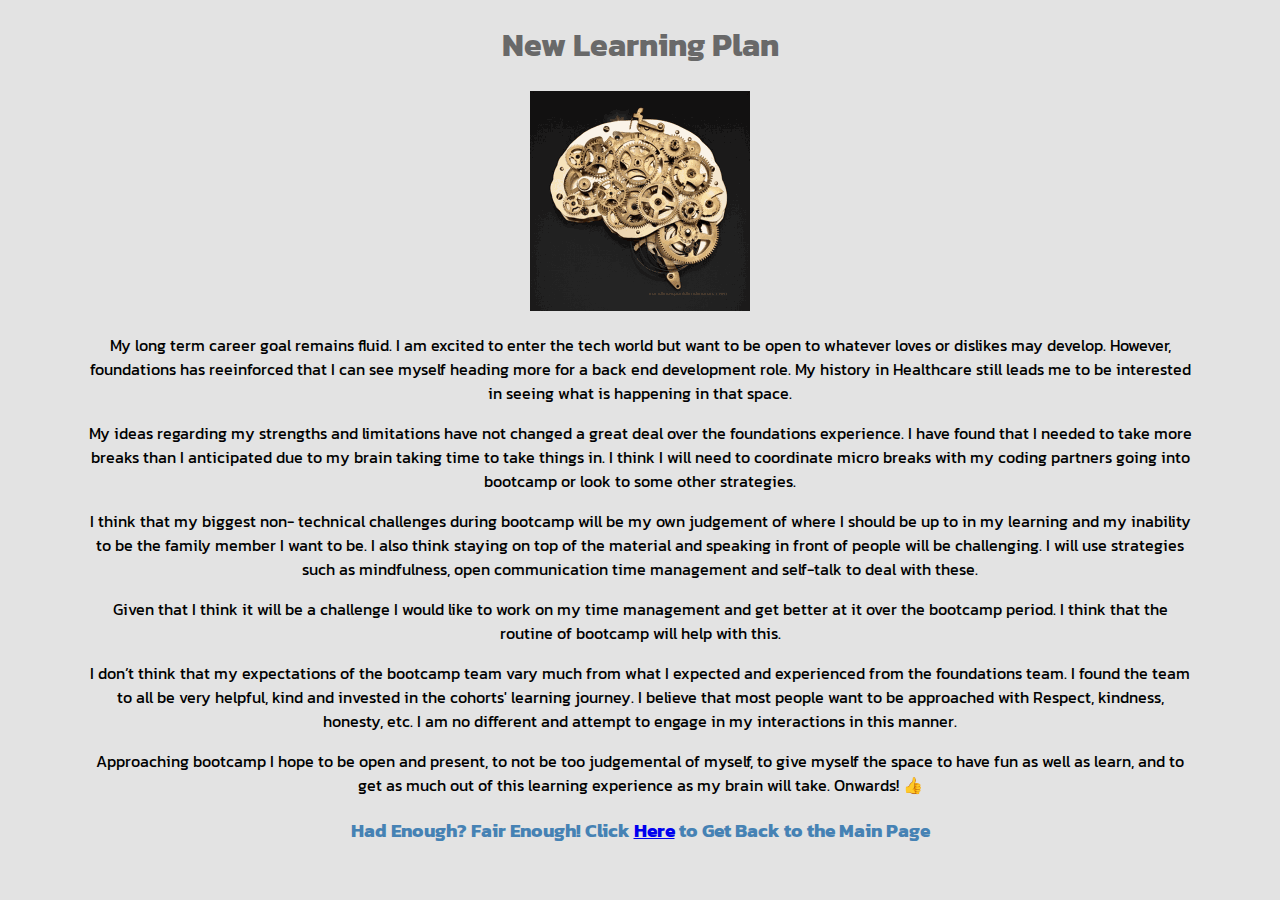
<file: blog/New-learning-plan.html>
<!DOCTYPE html>
<html>
  <head>
    <title>Learning-plan</title>
    <meta charset="UTF-8">
    <link href="../styles/main.css" rel="stylesheet" type="text/css">
    <link rel="preconnect" href="https://fonts.gstatic.com" crossorigin>
<link href="https://fonts.googleapis.com/css2?family=Kanit&display=swap" rel="stylesheet">
  </head>
  
  <body>
    <header><h1>New Learning Plan</h1></header>
    <img src="../Images/clockwork-gears.gif" alt="Cogs" style="smaller-image">
    <main>

      <p>My long term career goal remains fluid. I am excited to enter the tech world but want to be open to whatever loves or dislikes may develop. However, foundations has reeinforced that I can see myself heading more for a back end development role. My history in Healthcare still leads me to be interested in seeing what is happening in that space.</p>
  <p>
    My ideas regarding my strengths and limitations have not changed a great deal over the foundations experience. I have found that I needed to take more breaks than I anticipated due to my brain taking time to take things in. I think I will need to coordinate micro breaks with my coding partners going into bootcamp or look to some other strategies.
  </p>

  <p>
    I think that my biggest non- technical challenges during bootcamp will be my own judgement of where I should be up to in my learning and my inability to be the family member I want to be. I also think staying on top of the material and speaking in front of people will be challenging. I will use strategies such as mindfulness, open communication time management and self-talk to deal with these. 
  </p>

  <p>
    Given that I think it will be a challenge I would like to work on my time management and get better at it over the bootcamp period. I think that the routine of bootcamp will help with this. 
  </p>

  <p>
    I don’t think that my expectations of the bootcamp team vary much from what I expected and experienced from the foundations team. I found the team to all be very helpful, kind and invested in the cohorts' learning journey. I believe that most people want to be approached with Respect, kindness, honesty, etc. I am no different and attempt to engage in my interactions in this manner.
  </p>

  <p>
    Approaching bootcamp I hope to be open and present, to not be too judgemental of myself, to give myself the space to have fun as well as learn, and to get as much out of this learning experience as my brain will take. Onwards! 👍
  </p>
  
      </main>
 <footer>
  <h3 id="end-tag">Had Enough? Fair Enough! Click <a href="../index.html">Here</a> to Get Back to the Main Page</h3>
   </footer>
  </body>
</html>
</file>
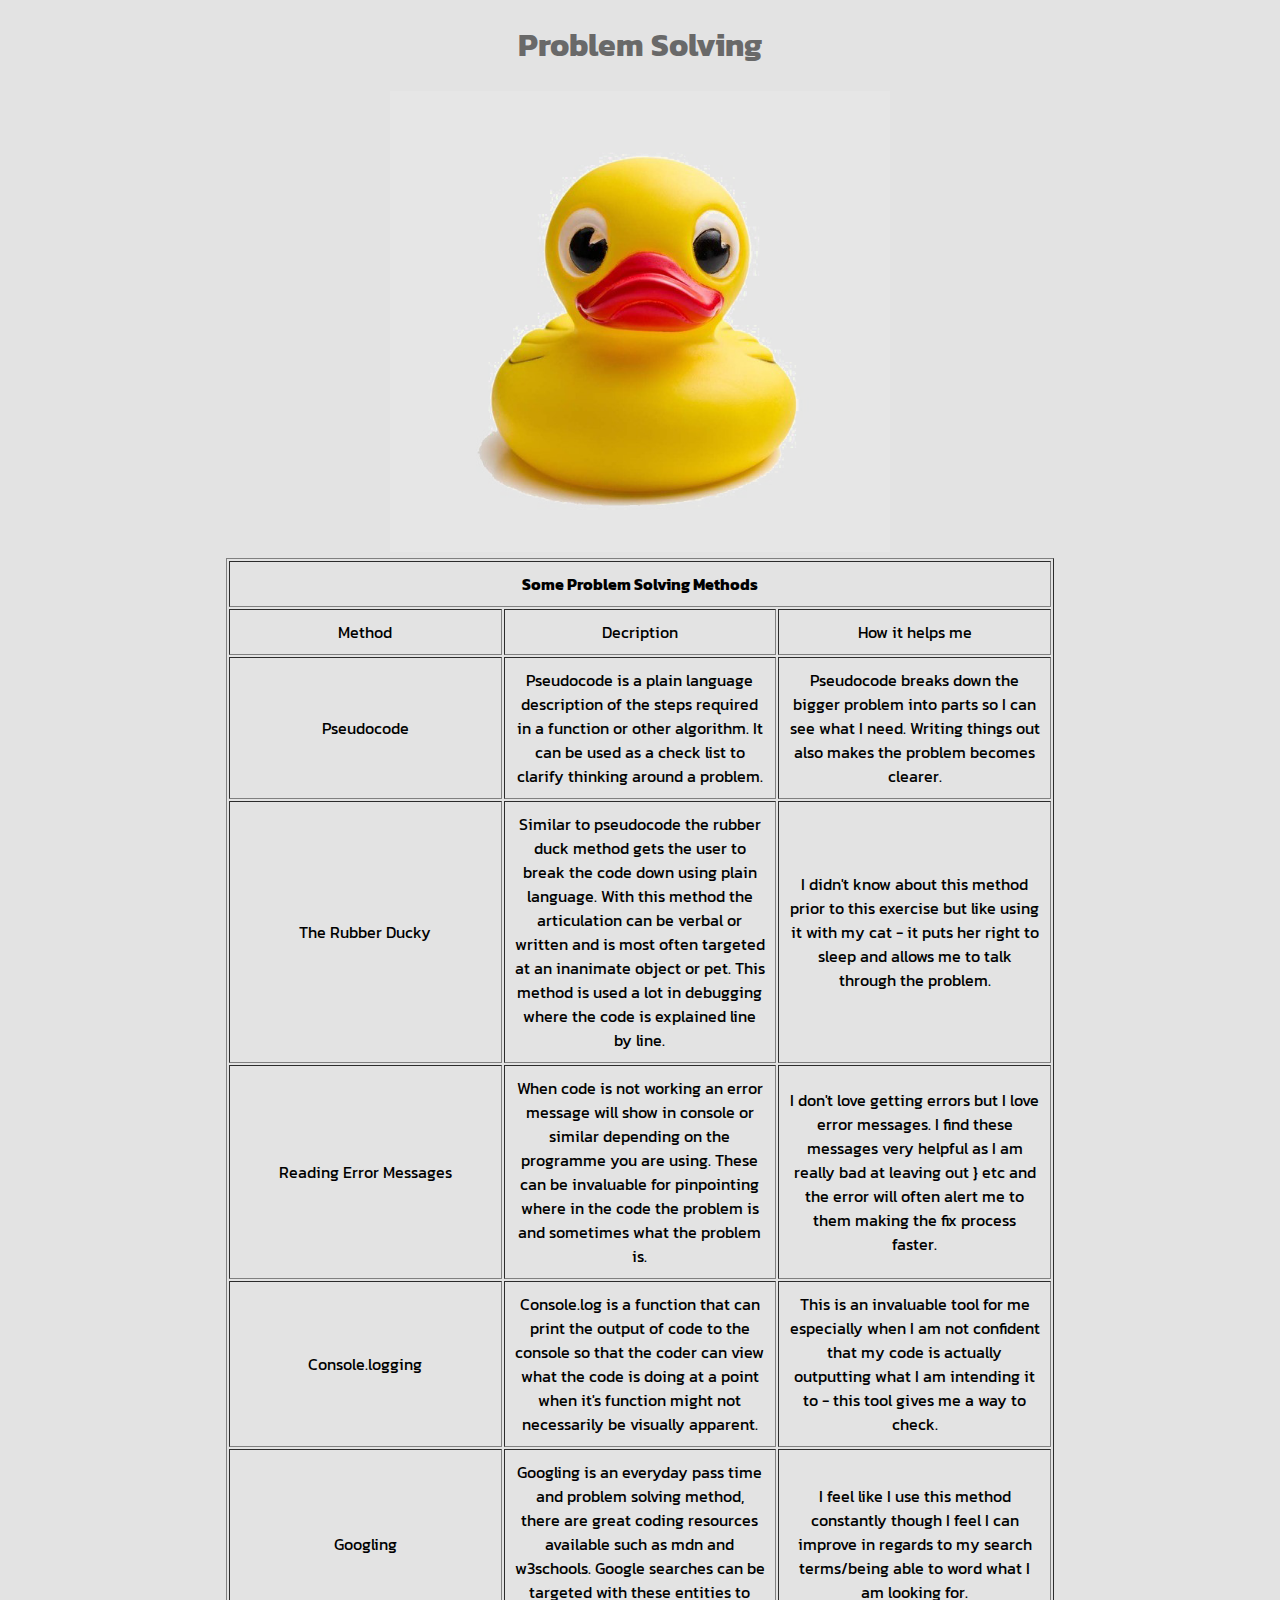
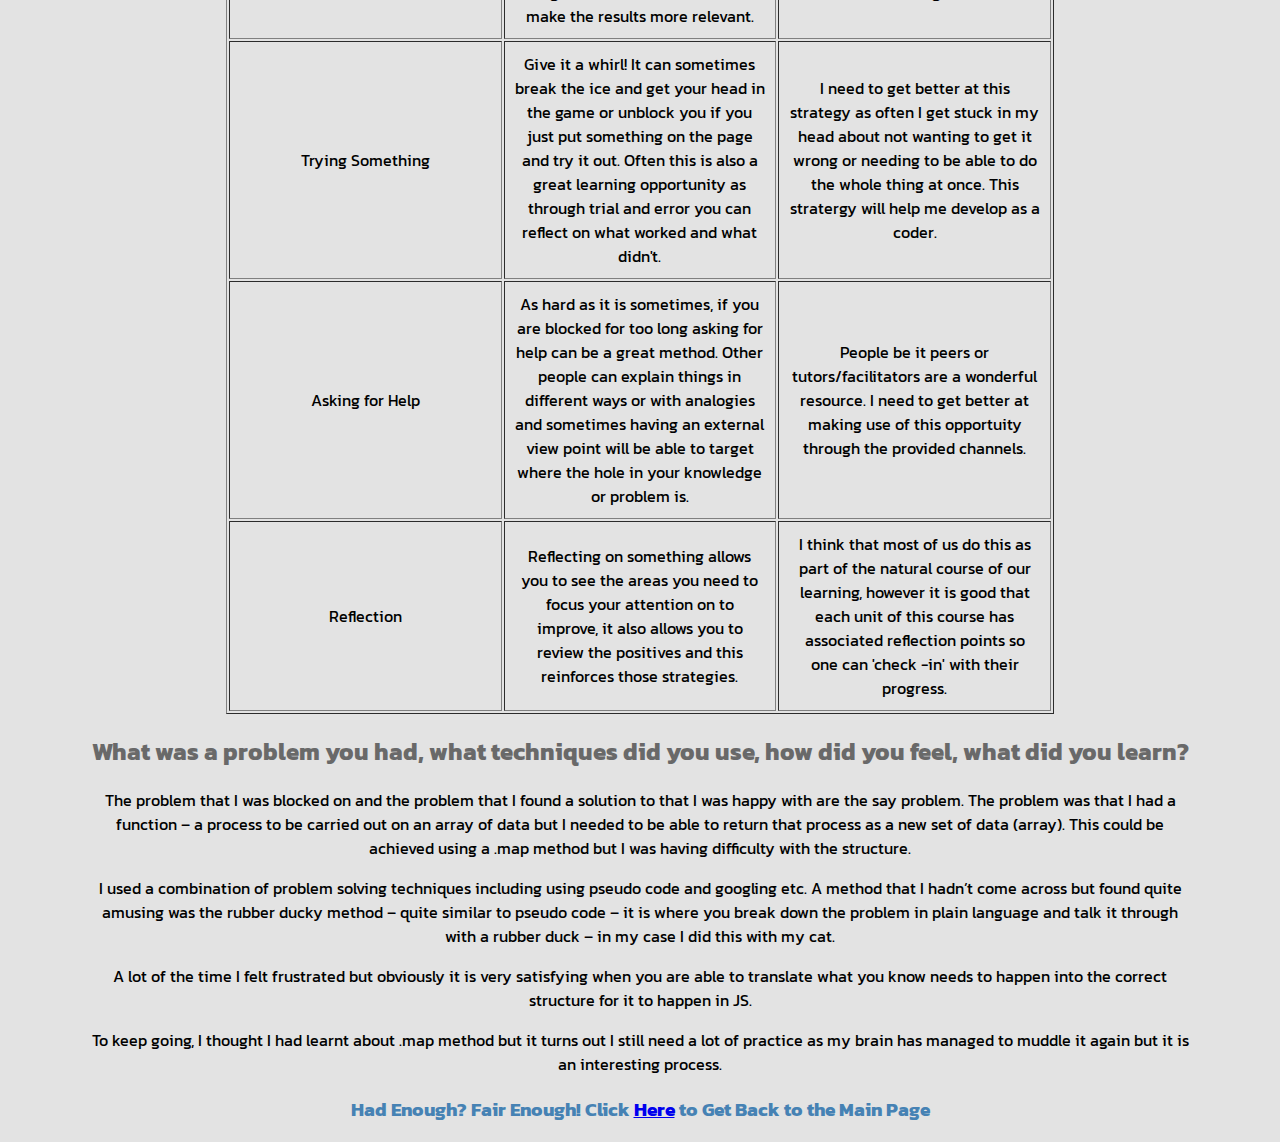
<file: blog/Problem-solving.html>
<!DOCTYPE html>
<html>
  
<head>

    <title>Problem-solving</title>
    <meta charset="UTF-8">
    <link href="../styles/main.css" rel="stylesheet" type="text/css">
    <link rel="preconnect" href="https://fonts.gstatic.com" crossorigin>
    <link href="https://fonts.googleapis.com/css2?family=Kanit&display=swap" rel="stylesheet">

</head>
  
<body>

  <header><h1>Problem Solving</h1></header>

  <img src="../Images/Rubberduck.png" alt="Rubberduck" class="larger-image">
    
  <main>


    <table class="center" border="1" cellpadding="10">
      <thead>
          <tr>
              <th class="grey-text" colspan="3">Some Problem Solving Methods</th>
          </tr>
      </thead>
      <tbody>
          <tr>
              <td>Method</td>
              <td>Decription</td>
              <td>How it helps me</td>
          </tr>
          <tr>
              <td>Pseudocode</td>
              <td>Pseudocode is a plain language description of the steps required in a function or other algorithm. It can be used as a check list to clarify thinking around a problem.</td>
              <td>Pseudocode breaks down the bigger problem into parts so I can see what I need. Writing things out also makes the problem becomes clearer.</td>
          </tr>
              <td> The Rubber Ducky </td>
              <td>Similar to pseudocode the rubber duck method gets the user to break the code down using plain language. With this method the articulation can be verbal or written and is most often targeted at an inanimate object or pet. This method is used a lot in debugging where the code is explained line by line.</td>
              <td>I didn't know about this method prior to this exercise but like using it with my cat - it puts her right to sleep and allows me to talk through the problem.</td>
          <tr>
              <td>Reading Error Messages</td>
              <td>When code is not working an error message will show in console or similar depending on the programme you are using. These can be invaluable for pinpointing where in the code the problem is and sometimes what the problem is.</td>
              <td>I don't love getting errors but I love error messages. I find these messages very helpful as I am really bad at leaving out } etc and the error will often alert me to them making the fix process faster. </td>
          </tr>
          <tr>
            <td>Console.logging</td>
            <td>Console.log is a function that can print the output of code to the console so that the coder can view what the code is doing at a point when it's function might not necessarily be visually apparent. </td>
            <td>This is an invaluable tool for me especially when I am not confident that my code is actually outputting what I am intending it to - this tool gives me a way to check.</td>
          </tr>
          <tr>
            <td>Googling</td>
            <td>Googling is an everyday pass time and problem solving method, there are great coding resources available such as mdn and w3schools. Google searches can be targeted with these entities to make the results more relevant.</td>
            <td>I feel like I use this method constantly though I feel I can improve in regards to my search terms/being able to word what I am looking for.</td>
          </tr>
          <tr>
            <td>Trying Something</td>
            <td>Give it a whirl! It can sometimes break the ice and get your head in the game or unblock you if you just put something on the page and try it out. Often this is also a great learning opportunity as through trial and error you can reflect on what worked and what didn't.</td>
            <td>I need to get better at this strategy as often I get stuck in my head about not wanting to get it wrong or needing to be able to do the whole thing at once. This stratergy will help me develop as a coder.</td>
          </tr>
          <tr>
            <td>Asking for Help</td>
            <td>As hard as it is sometimes, if you are blocked for too long asking for help can be a great method. Other people can explain things in different ways or with analogies and sometimes having an external view point will be able to target where the hole in your knowledge or problem is.</td>
            <td>People be it peers or tutors/facilitators are a wonderful resource. I need to get better at making use of this opportuity through the provided channels.</td>
        </tr>
        <tr>
          <td>Reflection</td>
          <td>Reflecting on something allows you to see the areas you need to focus your attention on to improve, it also allows you to review the positives and this reinforces those strategies.</td>
          <td>I think that most of us do this as part of the natural course of our learning, however it is good that each unit of this course has associated reflection points so one can 'check -in' with their progress.</td>
        </tr>
      </tbody>
  </table>


    <h2>What was a problem you had, what techniques did you use, how did you feel, what did you learn?</h2>

    <P>
      The problem that I was blocked on and the problem that I found a solution to that I was happy with are the say problem. 
      The problem was that I had a function – a process to be carried out on an array of data but I needed to be able to return that process as a new set of data (array). 
      This could be achieved using a .map method but I was having difficulty with the structure. 
    </P>

    <p>
      I used a combination of problem solving techniques including using pseudo code and googling etc. A method that I hadn’t come across but found quite amusing was the rubber ducky method – quite similar to pseudo code – it is where you break down the problem in plain language and talk it through with a rubber duck – in my case I did this with my cat. 
    </p>

    <p>
      A lot of the time I felt frustrated but obviously it is very satisfying when you are able to translate what you know needs to happen into the correct structure for it to happen in JS. 
    </p>

    <p>
      To keep going, I thought I had learnt about .map method but it turns out I still need a lot of practice as my brain has managed to muddle it again but it is an interesting process. 
    </p>

  </main>

  <footer>
    <h3 id="end-tag">Had Enough? Fair Enough! Click <a href="../index.html">Here</a> to Get Back to the Main Page</h3>
  </footer>

</body>

</html>
</file>
<file: styles/main.css>
body
{text-align: center;
  background-color: rgba(113, 113, 113, 0.197);
  font-family: 'Kanit', sans-serif;}

h1,h2,h3 {color:#696969;}

main {padding: 0em 5em 0em 5em;}

.smaller-image {width: 259px;}
.larger-image {width: 500px;}

table {
  table-layout: fixed ;
  width: 75% ;}

td {
  width: 25% ;}


div { text-align: center; }

.nav {
  list-style: none;
  overflow: hidden;
 margin: auto;}

.nav a {
float: left;
color: #000000;
text-align: center;
text-decoration: none;
padding: 16px;
font-size: 17px;
  }

.center {
  margin-left: auto;
  margin-right: auto;
}
.pink-text {color: pink}

#id-example {color: green}
#end-tag {color: #4682B4}
#foot-note {font-size: smaller;}

#games {
  list-style-type: none;
  text-align: center;
}

.exampleone { background-color: transparent; }

@media screen and (max-width: 600px) {
.nav a {float: none;}}
</file>
